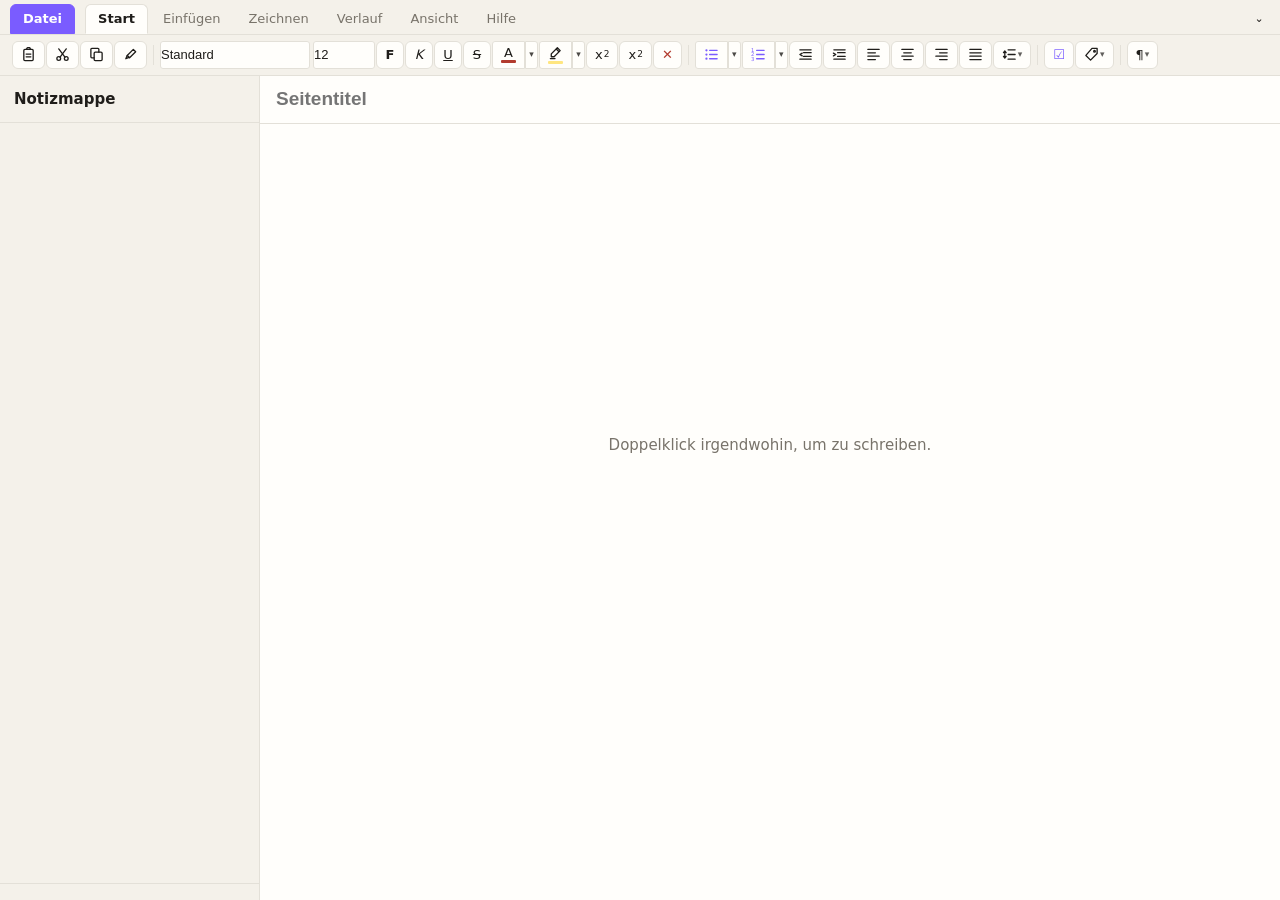
<file: app/oberflaeche/index.html>
<!doctype html>
<html lang="de">
<head>
<meta charset="utf-8">
<meta name="viewport" content="width=device-width, initial-scale=1">
<title>Notizmappe</title>
<link rel="icon" href="icon.png" type="image/png">
<link rel="stylesheet" href="stil.css">
<script>
/* Ganz oben und ohne Abhaengigkeiten: faengt Fehler, die beim Laden von mappe.js
 * auftreten. Ohne das bleibt die Oberflaeche einfach stumm - man klickt, tippt,
 * und nichts passiert, ohne jeden Hinweis worauf. */
window.__fehler = [];
window.addEventListener('error', function (ev) {
  window.__fehler.push({
    was: ev.message || String(ev.error || ''),
    wo: (ev.filename || '?') + ':' + (ev.lineno || '?'),
    stapel: ev.error && ev.error.stack ? String(ev.error.stack).slice(0, 600) : '',
  });
  var m = document.getElementById('meldung');
  if (m) {
    m.textContent = 'Fehler im Fenster: ' + (ev.message || ev.error)
      + '  (' + (ev.filename || '?').replace(/^.*\//, '') + ':' + (ev.lineno || '?') + ')';
    m.hidden = false;
  }
});
window.addEventListener('unhandledrejection', function (ev) {
  window.__fehler.push({ was: 'offenes Versprechen: ' + (ev.reason && ev.reason.message || ev.reason), wo: '', stapel: '' });
});
</script>
</head>
<body>
<!-- Das Band liegt über allem, auch über der Seitenleiste - wie in OneNote.
     Darunter erst die Aufteilung in Leiste und Seite. -->
<div id="band">
  <nav id="reiter" aria-label="Werkzeuge">
    <button type="button" class="reiter datei" data-reiter="datei">Datei</button>
    <button type="button" class="reiter" data-reiter="start" aria-selected="true">Start</button>
    <button type="button" class="reiter" data-reiter="einfuegen" aria-selected="false">Einfügen</button>
    <button type="button" class="reiter" data-reiter="zeichnen" aria-selected="false">Zeichnen</button>
    <button type="button" class="reiter" data-reiter="verlauf" aria-selected="false">Verlauf</button>
    <button type="button" class="reiter" data-reiter="ansicht" aria-selected="false">Ansicht</button>
    <button type="button" class="reiter" data-reiter="hilfe" aria-selected="false">Hilfe</button>
    <span class="bandrechts">
      <button type="button" id="update" hidden></button>
      <span id="zustand"></span>
      <button type="button" id="bandmenue" title="Menüband anzeigen">⌄</button>
    </span>
  </nav>
  <!-- Das Menü am rechten Bandende: wie das Band aussieht und ob es
       überhaupt dasteht. Gebaut wird es in mappe.js. -->
  <div id="bandtafel" hidden></div>
  <div id="bandinhalt">
      <!-- Hier baut mappe.js die Formatleiste hinein; die beiden Felder
           rutschen dabei nach #bandalt und bleiben als Quelle stehen: an
           #schriftart haengt die Schriftliste des Rechners. -->
      <div id="werkzeuge" class="bandleiste">
        <select id="schriftart" title="Schriftart">
          <option value="system-ui">Standard</option>
        </select>
        <select id="schriftgroesse" title="Schriftgröße">
          <option value="1">sehr klein</option>
          <option value="2">klein</option>
          <option value="3" selected>normal</option>
          <option value="4">groß</option>
          <option value="5">größer</option>
          <option value="6">sehr groß</option>
          <option value="7">riesig</option>
        </select>
      </div>
      <div id="einfuegen" class="bandleiste" hidden>
        <button type="button" id="anhang" title="Bild oder Datei einfügen (geht auch per Ziehen und Strg+V)">📎 Bild oder Datei</button>
        <input type="file" id="dateiwahl" multiple hidden>
        <span class="trenner"></span>
        <button type="button" id="neue-seite-band">＋ Seite</button>
        <button type="button" id="neuer-abschnitt-band">＋ Abschnitt</button>
      </div>
      <div id="malzeug" class="bandleiste" hidden>
        <button type="button" id="m-zurueck" title="Rückgängig (Strg+Z)">↶</button>
        <button type="button" id="m-vor" title="Wiederholen (Strg+Y)">↷</button>
        <span class="trenner"></span>
        <button type="button" class="malwerkzeug" data-werkzeug="auswahl"
                title="Auswählen und schreiben wie sonst">⬉</button>
        <button type="button" class="malwerkzeug" data-werkzeug="lasso"
                title="Striche mit einer Schlinge auswählen">◌</button>
        <span class="trenner"></span>
        <span id="m-stifte"></span>
        <span class="trenner"></span>
        <button type="button" class="malwerkzeug" data-werkzeug="radierer"
                title="Ganze Striche wegwischen">🧽</button>
        <button type="button" class="malwerkzeug" data-werkzeug="hand"
                title="Seite schieben">✋</button>
        <span class="trenner"></span>
        <input type="color" id="m-farbe" title="Farbe des gewählten Stifts" value="#1d1d1f">
        <select id="m-dicke" title="Strichstärke">
          <option value="1">sehr fein</option>
          <option value="2">fein</option>
          <option value="4" selected>mittel</option>
          <option value="8">dick</option>
          <option value="16">sehr dick</option>
          <option value="28">riesig</option>
        </select>
        <span class="trenner"></span>
        <label class="haken" id="m-nurstift-feld" title="Damit malt der Handballen auf dem Tablet nicht mit">
          <input type="checkbox" id="m-nurstift"> nur Stift</label>
        <span id="m-hinweis"></span>
      </div>
      <div id="verlaufzeug" class="bandleiste" hidden>
        <button type="button" id="v-versionen">🕐 Seitenversionen</button>
        <button type="button" id="v-papierkorb">🗑 Papierkorb</button>
        <button type="button" id="v-letzte">📝 Letzte Änderungen</button>
        <span id="v-hinweis"></span>
      </div>
      <div id="ansicht" class="bandleiste" hidden>
        <button type="button" id="raus" title="Kleiner (Strg+-)">−</button>
        <span id="zoomwert">100%</span>
        <button type="button" id="rein" title="Größer (Strg++)">+</button>
        <span class="trenner"></span>
        <button type="button" id="leiste-schalten" title="Seitenleiste ein- oder ausblenden">Seitenleiste</button>
      </div>
      <div id="hilfe" class="bandleiste" hidden>
        <span id="hilfe-version">Notizmappe</span>
        <span class="trenner"></span>
        <button type="button" id="hilfe-pruefen">Nach Updates suchen</button>
        <button type="button" id="hilfe-diagnose">Was ist wo?</button>
        <button type="button" id="hilfe-protokoll" title="Was das Fenster zuletzt gemacht hat">Protokoll</button>
      </div>
  </div>
</div>

<div id="rahmen">

  <aside id="leiste">
    <header>
      <strong>Notizmappe</strong>
      <code id="ordner" title="Datenordner"></code>
    </header>
    <nav id="baum" aria-label="Notizbücher"></nav>
    <footer>
      <div id="profilmenue" hidden>
        <p id="profilkopf">
          <strong id="profilwer">…</strong>
          <span id="profilrolle" class="hinweis"></span>
        </p>
        <button type="button" class="profilpunkt" id="profil-oeffnen">Mein Profil</button>
        <button type="button" class="profilpunkt" id="profil-abmelden">Abmelden</button>
      </div>
      <span class="fussrechts">
        <span id="version"></span>
        <button type="button" id="sperren" title="Sperren" hidden>🔒</button>
        <button type="button" id="profilknopf" hidden title="Profil und Einstellungen">
          <span id="profilbild">·</span><span id="profilname">angemeldet</span>
        </button>
      </span>
    </footer>
  </aside>

  <main id="haupt">
    <div id="kopf">
      <input id="titel" type="text" placeholder="Seitentitel" autocomplete="off" disabled>
    </div>

    <div id="meldung" hidden></div>

    <div id="buehne" tabindex="0">
      <div id="flaeche"></div>
      <p id="leerhinweis">Doppelklick irgendwohin, um zu schreiben.</p>
    </div>
  </main>

  <div id="updatefenster" hidden>
    <div class="tafel">
      <h3 id="u-titel">Update</h3>
      <p id="u-schritt">wird vorbereitet …</p>
      <div class="balken"><i></i></div>
      <p class="hinweis" id="u-hinweis"></p>
      <p class="knoepfe"><button type="button" id="u-zu" hidden>Schließen</button></p>
    </div>
  </div>

  <!-- Bildschirmausschnitt: das Standbild, auf das man ein Rechteck zieht. -->
  <div id="schnittfenster" hidden>
    <p id="s-hinweis">Rechteck ziehen – oder den ganzen Bildschirm nehmen.</p>
    <canvas id="s-bild"></canvas>
    <div id="s-rahmen" hidden></div>
    <p class="knoepfe">
      <button type="button" id="s-ganz">Ganzes Bild</button>
      <button type="button" id="s-ab">Abbrechen</button>
    </p>
  </div>

  <!-- Läuft eine Aufnahme, steht hier die Zeit und der Knopf zum Beenden. -->
  <div id="aufnahmefenster" hidden>
    <div class="tafel">
      <h3 id="a-titel">Aufnahme</h3>
      <video id="a-schau" hidden playsinline></video>
      <p id="a-zeit">0:00</p>
      <p class="hinweis">Die Aufnahme landet als Anhang auf dieser Seite.</p>
      <p class="knoepfe"><button type="button" id="a-stopp">Beenden</button></p>
    </div>
  </div>

  <!-- Formel schreiben. Getippt wird eine kleine Schreibweise, dasteht
       MathML - siehe formelMathML() in mappe.js. -->
  <div id="formelfenster" hidden>
    <div class="tafel">
      <h3>Formel</h3>
      <div id="f-bausteine"></div>
      <input type="text" id="f-eingabe" placeholder="(a+b)/2" autocomplete="off" spellcheck="false">
      <div id="f-vorschau"></div>
      <p class="hinweis" id="f-hilfe">
        <b>a/b</b> Bruch · <b>x^2</b> hoch · <b>x_1</b> tief · <b>sqrt(x)</b> Wurzel ·
        <b>root(3)(x)</b> dritte Wurzel · <b>pi alpha Omega</b> griechisch ·
        <b>sum int lim</b> mit <b>_</b> und <b>^</b> für die Grenzen ·
        <b>&lt;= &gt;= != +- -&gt;</b>
      </p>
      <p class="knoepfe">
        <button type="button" id="f-ein">Einfügen</button>
        <button type="button" id="f-ab">Abbrechen</button>
      </p>
    </div>
  </div>

  <div id="minileiste" hidden>
    <select data-befehl="fontName" title="Schriftart">
          <option value="system-ui">Standard</option>
        </select>
    <select data-befehl="fontSize" title="Schriftgröße">
      <option value="1">8</option><option value="2">10</option>
      <option value="3" selected>12</option><option value="4">14</option>
      <option value="5">18</option><option value="6">24</option><option value="7">36</option>
    </select>
    <span class="trenner"></span>
    <button type="button" data-befehl="bold" title="Fett (Strg+B)"><b>F</b></button>
    <button type="button" data-befehl="italic" title="Kursiv (Strg+I)"><i>K</i></button>
    <button type="button" data-befehl="underline" title="Unterstrichen (Strg+U)"><u>U</u></button>
    <button type="button" data-befehl="strikeThrough" title="Durchgestrichen"><s>S</s></button>
    <span class="trenner"></span>
    <span id="farben" title="Schriftfarbe"></span>
    <button type="button" data-eigen="mark" title="Hervorheben"><mark>H</mark></button>
    <span class="trenner"></span>
    <button type="button" data-befehl="insertUnorderedList" title="Liste">•</button>
    <button type="button" data-eigen="sauber" title="Formatierung entfernen">✕</button>
  </div>

  <div id="rechtsmenue" hidden>
    <button type="button" data-tun="ausschneiden">Ausschneiden</button>
    <button type="button" data-tun="kopieren">Kopieren</button>
    <button type="button" data-tun="einfuegen">Einfügen</button>
    <button type="button" data-tun="alles">Alles markieren</button>
    <button type="button" data-tun="herunterladen" hidden>Herunterladen …</button>
  </div>


  <!-- Datei: die Übersicht, die OneNote hinter "Datei" zeigt. Links die
       Punkte, rechts das, was dazugehört. Deckt das ganze Fenster ab - man ist
       dann nicht mehr in der Seite, sondern eine Ebene darüber. -->
  <div id="dateischirm" hidden>
    <div id="dateileiste">
      <button type="button" id="datei-zurueck" title="Zurück zu den Notizen">←</button>
      <button type="button" class="dateipunkt" data-punkt="info" aria-selected="true">Informationen</button>
      <button type="button" class="dateipunkt" data-punkt="neu">Neu</button>
      <button type="button" class="dateipunkt" data-punkt="oeffnen">Öffnen</button>
      <span class="dateitrenner"></span>
      <button type="button" class="dateipunkt" data-punkt="drucken">Drucken</button>
      <button type="button" class="dateipunkt" data-punkt="exportieren">Exportieren</button>
      <span class="dateitrenner"></span>
      <button type="button" class="dateipunkt" data-punkt="server">Verbinden</button>
      <button type="button" class="dateipunkt" data-punkt="optionen">Optionen</button>
    </div>
    <div id="dateiinhalt">
      <section class="dateiseite" data-punkt="info">
        <h2>Informationen</h2>
        <p class="zeile2"><span>Notizen liegen</span><code id="d-ordner">…</code></p>
        <p class="zeile2"><span>Seiten insgesamt</span><span id="d-seiten">…</span></p>
        <p class="zeile2"><span>Im Papierkorb</span><span id="d-papierkorb">…</span></p>
        <p class="zeile2"><span>Frei auf dem Laufwerk</span><span id="d-frei">…</span></p>
        <p class="zeile2"><span>Sperre</span><span id="d-sperre">…</span></p>
        <p class="zeile2"><span>Fassung</span><span id="d-version">…</span></p>
        <p class="zeile2"><span>Offene Seite</span><span id="d-seite">…</span></p>
        <p class="hinweis" id="d-info-hinweis"></p>

        <div id="einstellungen-oben">
          <section>
        <h3>Version</h3>
        <p class="zeile2"><span>Installiert</span><code id="e-version">…</code></p>
        <p class="zeile2"><span>Im neuesten Release</span><code id="e-verfuegbar">wird geprüft …</code></p>
        <p id="e-notizen" class="notizen" hidden></p>
        <p class="knoepfe">
          <button type="button" id="e-pruefen">Nach Updates suchen</button>
          <button type="button" id="e-einspielen" hidden>Update installieren</button>
        </p>
        <p id="e-updatehinweis" class="hinweis"></p>
        <label class="haken"><input type="checkbox" id="e-start-pruefen">
          Beim Start nach Updates sehen</label>
        <label class="haken"><input type="checkbox" id="e-auto">
          Updates automatisch installieren</label>
        <p class="hinweis">Läuft nur auf dem Rechner, auf dem die Notizmappe geöffnet ist.
          Offene Änderungen werden vorher gespeichert, danach startet sie neu.</p>
          </section>
        </div>
      </section>

      <section class="dateiseite" data-punkt="neu" hidden>
        <h2>Neu</h2>
        <p class="knoepfe">
          <button type="button" id="d-neu-buch">Notizbuch</button>
          <button type="button" id="d-neu-abschnitt">Abschnitt</button>
          <button type="button" id="d-neu-seite">Seite</button>
        </p>
        <p class="hinweis">Abschnitt und Seite entstehen in dem Notizbuch, in dem
          du gerade bist.</p>
      </section>

      <section class="dateiseite" data-punkt="oeffnen" hidden>
        <h2>Öffnen</h2>
        <p class="hinweis">Notizen sind Ordner und Dateien. „Öffnen" heißt hier
          also: woanders hinsehen.</p>
        <p class="knoepfe">
          <button type="button" id="d-ordner-waehlen">Anderer Ordner …</button>
          <button type="button" id="d-server">Mit einem Server verbinden …</button>
          <button type="button" id="d-onenote">Aus OneNote übernehmen …</button>
        </p>
        <p class="hinweis" id="d-oeffnen-hinweis"></p>
      </section>

      <section class="dateiseite" data-punkt="drucken" hidden>
        <h2>Drucken</h2>
        <p class="hinweis">Gedruckt wird die offene Seite, so wie sie dasteht —
          ohne Leiste, ohne Band.</p>
        <p class="knoepfe"><button type="button" id="d-drucken">Seite drucken …</button></p>
      </section>

      <section class="dateiseite" data-punkt="exportieren" hidden>
        <h2>Exportieren</h2>
        <p class="hinweis">Die offene Seite als HTML-Datei — Text und Bilder darin,
          ohne Programm zum Öffnen. Zum Weitergeben oder Aufheben.</p>
        <p class="knoepfe">
          <button type="button" id="d-export-html">Seite als HTML speichern …</button>
        </p>
        <p class="hinweis" id="d-export-hinweis"></p>
      </section>

      <section class="dateiseite" data-punkt="server" hidden>
        <h2>Mit einem Server verbinden</h2>
        <p class="hinweis">Am eigenen Rechner liegen die Notizen in einem Ordner —
          da gibt es nichts zu verbinden. Hast du die Notizmappe zusätzlich auf
          einem Server, meldest du dich hier dort an und arbeitest im selben
          Fenster gegen deine Notizen dort.</p>
        <section id="e-ferne-abschnitt" hidden>
        <p class="zeile2"><span>Zustand</span><span id="e-ferne-stand">…</span></p>
        <div id="e-ferne-anmeldung">
          <p class="ordnerzeile">
            <input type="text" id="e-ferne-adresse" placeholder="http://rechner:8112"
                   autocomplete="off" spellcheck="false">
          </p>
          <p class="ordnerzeile">
            <input type="text" id="e-ferne-benutzer" placeholder="Benutzername"
                   autocomplete="username" autocapitalize="none" spellcheck="false">
            <input type="password" id="e-ferne-passwort" placeholder="Passwort"
                   autocomplete="current-password">
            <button type="button" id="e-ferne-anmelden">Anmelden</button>
          </p>
        </div>
        <div id="e-ferne-zweischritt" hidden>
          <p class="hinweis">Das Passwort hat gestimmt. Dieser Server fragt noch
            nach einem Code aus deiner Authenticator-App — oder einem deiner
            Notfallcodes.</p>
          <p class="ordnerzeile">
            <input type="text" id="e-ferne-code" placeholder="123456"
                   inputmode="numeric" autocomplete="one-time-code" spellcheck="false">
            <button type="button" id="e-ferne-code-senden">Weiter</button>
          </p>
        </div>
        <p class="knoepfe" id="e-ferne-knoepfe" hidden>
          <button type="button" id="e-ferne-ein">Auf dem Server arbeiten</button>
          <button type="button" id="e-ferne-aus">Eigene Notizen</button>
          <button type="button" id="e-ferne-abmelden">Abmelden</button>
        </p>
        <p class="hinweis">Damit arbeitet dieses Fenster gegen deine Notizmappe auf
          dem Server statt gegen den Ordner hier — derselbe Baum, dieselben Seiten.
          Umgeschaltet wird mit den Knöpfen; oben in der Seitenleiste steht immer,
          wo du gerade schreibst.</p>
        <p class="hinweis">Gemerkt werden Adresse und Benutzername, <strong>nicht das
          Passwort</strong>. Stattdessen das Sitzungs-Kennzeichen des Servers: es
          läuft nach zwei Wochen ab und endet sofort, wenn du dort das Passwort
          änderst.</p>
        <p class="hinweis" id="e-ferne-hinweis"></p>
        </section>
        <p class="hinweis" id="d-server-sonst" hidden>Diese Fassung läuft schon auf
          einem Server — angemeldet bist du, und zu verbinden gibt es nichts.</p>
      </section>

      <section class="dateiseite" data-punkt="optionen" hidden>
        <h2>Optionen</h2>
        <div id="einstellungen">
          <div class="tafel">
            <section>
        <h3>Daten</h3>
        <p class="zeile2"><span>Ordner</span><code id="e-ordner">…</code></p>
        <p class="zeile2"><span>Seiten</span><span id="e-seiten">…</span></p>
        <p class="zeile2"><span>Im Papierkorb</span><span id="e-papierkorb">…</span></p>
        <p class="zeile2"><span>Frei auf dem Laufwerk</span><span id="e-frei">…</span></p>
        <div id="e-ordnerwahl">
          <p class="ordnerzeile">
            <input type="text" id="e-ordner-neu" placeholder="/home/name/Nextcloud/Notizen" autocomplete="off" spellcheck="false">
            <button type="button" id="e-ordner-waehlen" hidden>Durchsuchen …</button>
          </p>
          <label class="haken"><input type="checkbox" id="e-mitnehmen" checked>
            Vorhandene Notizen in den neuen Ordner kopieren</label>
          <p class="knoepfe">
            <button type="button" id="e-ordner-setzen">Ordner übernehmen</button>
            <button type="button" id="e-ordner-standard">Zurück auf ~/Notizen</button>
          </p>
        </div>
        <p class="hinweis" id="e-ordner-hinweis">Am besten ein Ordner im Nextcloud- oder
          NAS-Ordner, dann sind die Notizen auf allen Geräten da. Kopiert wird nur, was
          im neuen Ordner noch nicht liegt; der alte Ordner bleibt unangetastet.</p>
            </section>
            <section>
        <h3>Aus OneNote übernehmen</h3>
        <p class="knoepfe">
          <button type="button" id="e-onenote">OneNote-Datei einlesen …</button>
        </p>
        <p class="hinweis">Eine <code>.one</code> (ein Abschnitt) oder
          <code>.onepkg</code> (ein ganzes Notizbuch) wird als <strong>neues</strong>
          Notizbuch angelegt — vorhandene Notizen bleiben unangetastet.
          Übernommen werden Text, Bilder und angehängte Dateien; die genaue Lage
          der Kästen, Tabellen, Freihand und Tags nicht. Abschnitte mit Passwort
          lassen sich nicht lesen.</p>
        <p class="hinweis" id="e-onenote-stand"></p>
            </section>
            <section>
        <h3>Sperre</h3>
        <p class="zeile2"><span>Zustand</span><span id="e-sperre-stand">…</span></p>

        <div id="e-sperre-einschalten">
          <p class="ordnerzeile">
            <input type="password" id="e-sperre-pw1" placeholder="Passwort (mind. 8 Zeichen)" autocomplete="new-password">
            <input type="password" id="e-sperre-pw2" placeholder="noch einmal" autocomplete="new-password">
          </p>
          <p class="knoepfe"><button type="button" id="e-sperre-an">Sperre einschalten</button></p>
          <p class="hinweis">Damit werden die Notizen auf der Platte verschlüsselt und beim
            Öffnen der Notizmappe wird nach dem Passwort gefragt. Du bekommst dabei einen
            Wiederherstellungsschlüssel — der ist der Ersatzweg, wenn das Passwort weg ist.
            Die Namen der Notizbücher, Abschnitte und Seiten bleiben als Ordner- und
            Dateinamen lesbar, die Inhalte nicht.</p>
        </div>

        <div id="e-sperre-verwalten" hidden>
          <p class="knoepfe">
            <button type="button" id="e-sperre-zu">Jetzt zusperren</button>
          </p>
          <p class="ordnerzeile">
            <label for="e-sperre-minuten">Ohne Benutzung zusperren nach</label>
            <select id="e-sperre-minuten">
              <option value="0">gar nicht</option>
              <option value="5">5 Minuten</option>
              <option value="15">15 Minuten</option>
              <option value="30">30 Minuten</option>
              <option value="60">1 Stunde</option>
              <option value="240">4 Stunden</option>
            </select>
          </p>
          <p class="hinweis">Beim Schließen des Fensters wird immer zugesperrt — der
            Schlüssel steht nur im Arbeitsspeicher und nie auf der Platte.</p>

          <details>
            <summary>Passwort ändern</summary>
            <p class="ordnerzeile">
              <input type="password" id="e-pw-alt" placeholder="bisheriges Passwort" autocomplete="current-password">
              <input type="password" id="e-pw-neu" placeholder="neues Passwort" autocomplete="new-password">
            </p>
            <p class="knoepfe"><button type="button" id="e-pw-aendern">Passwort ändern</button></p>
          </details>

          <details>
            <summary>Wiederherstellungsschlüssel neu ausgeben</summary>
            <p class="hinweis">Nötig, wenn der alte verloren gegangen ist oder jemand ihn
              gesehen hat. Der alte gilt danach nicht mehr.</p>
            <p class="ordnerzeile">
              <input type="password" id="e-rettung-pw" placeholder="Passwort" autocomplete="current-password">
              <button type="button" id="e-rettung-neu">Neuen ausgeben</button>
            </p>
          </details>

          <details>
            <summary>Sperre abschalten</summary>
            <p class="hinweis">Die Notizen liegen danach wieder im Klartext auf der Platte.</p>
            <p class="ordnerzeile">
              <input type="password" id="e-sperre-aus-pw" placeholder="Passwort" autocomplete="current-password">
              <button type="button" id="e-sperre-aus">Abschalten</button>
            </p>
          </details>
        </div>
        <p class="hinweis" id="e-sperre-hinweis"></p>
            </section>
            <section>
        <h3>Schriften</h3>
        <p class="hinweis">Mit dem Stern kommt eine Schrift nach oben in die Auswahl,
          damit du sie nicht jedes Mal suchen musst.</p>
        <div id="e-schrift-favoriten" class="schriftliste"></div>
        <details id="e-schriften-auf">
          <summary>Alle Schriften auf diesem Rechner</summary>
          <p class="ordnerzeile">
            <input type="search" id="e-schrift-suche" placeholder="Suchen …" autocomplete="off" spellcheck="false">
          </p>
          <div id="e-schriftliste" class="schriftliste lang"></div>
        </details>
        <p class="hinweis" id="e-schrift-hinweis"></p>
            </section>
            <section>
        <h3>Fenster</h3>
        <p class="zeile2"><span>Darstellung</span><span id="e-zoom">100 %</span></p>
        <p class="knoepfe">
          <button type="button" id="e-zoom-raus">kleiner</button>
          <button type="button" id="e-zoom-zurueck">100 %</button>
          <button type="button" id="e-zoom-rein">größer</button>
        </p>
        <p class="hinweis" id="e-lage"></p>
            </section>
          </div>
        </div>
      </section>
    </div>
  </div>

  <div id="verlauffenster" hidden>
    <div class="tafel" role="dialog" aria-label="Verlauf">
      <header>
        <strong id="v-titel">Verlauf</strong>
        <button type="button" id="v-zu" title="Schließen">✕</button>
      </header>
      <section>
        <p class="hinweis" id="v-erklaerung"></p>
        <div id="v-liste" class="verlaufliste"></div>
        <p class="knoepfe" id="v-knoepfe"></p>
      </section>
    </div>
  </div>

  <div id="sperrschirm" hidden>
    <div class="tafel" role="dialog" aria-label="Zugesperrt">
      <h2>🔒 Notizmappe</h2>
      <p id="s-text">Zugesperrt. Bitte das Passwort eingeben.</p>
      <form id="s-form" autocomplete="off">
        <p class="ordnerzeile">
          <input type="password" id="s-pw" placeholder="Passwort" autocomplete="current-password">
          <button type="submit" id="s-auf">Aufschließen</button>
        </p>
      </form>
      <p id="s-fehler" class="fehlerzeile" hidden></p>
      <details id="s-vergessen">
        <summary>Passwort vergessen?</summary>
        <p class="hinweis">Dann geht es nur mit dem Wiederherstellungsschlüssel von damals.
          Ohne ihn und ohne Passwort bleiben die Notizen zu — das ist der Sinn der
          Verschlüsselung, nicht ein Fehler.</p>
        <p class="ordnerzeile">
          <input type="text" id="s-rettung" placeholder="ABCDE-FGHIJ-KLMNO-PQRST-UVWXY-Z2345-67"
                 spellcheck="false" autocomplete="off">
        </p>
        <p class="ordnerzeile">
          <input type="password" id="s-neu" placeholder="neues Passwort (mind. 8 Zeichen)" autocomplete="new-password">
          <button type="button" id="s-zuruecksetzen">Passwort neu setzen</button>
        </p>
      </details>
    </div>
  </div>

  <div id="rettungfenster" hidden>
    <div class="tafel">
      <h3>Wiederherstellungsschlüssel</h3>
      <p>Das ist der Ersatzweg hinein, wenn das Passwort weg ist. Schreib ihn auf oder leg
        ihn als Datei an einen Ort, der nicht derselbe ist wie die Notizen. Er steht
        nirgends im Programm — wird er verloren und das Passwort auch, sind die Notizen zu.</p>
      <code id="r-schluessel" class="schluessel">…</code>
      <p class="ordnerzeile">
        <input type="text" id="r-pfad" placeholder="Pfad für die Schlüsseldatei"
               autocomplete="off" spellcheck="false">
        <button type="button" id="r-durchsuchen">Durchsuchen …</button>
      </p>
      <p class="knoepfe">
        <button type="button" id="r-kopieren">Kopieren</button>
        <button type="button" id="r-datei">Als Datei speichern</button>
        <button type="button" id="r-fertig">Hab ich notiert</button>
      </p>
      <p class="hinweis" id="r-hinweis"></p>
    </div>
  </div>

</div>
<script src="mappe.js"></script>
<script src="verwaltung.js"></script>
</body>
</html>
</file>
<file: app/oberflaeche/stil.css>
/* hidden muss gewinnen, auch gegen display: flex an einer ID */
[hidden] { display: none !important; }

:root {
  /* Was der Browser selbst zeichnet - Auswahllisten, Bildlaufleisten,
     Eingabefelder - richtet sich danach. Ohne diese Zeile bleibt das hell,
     auch wenn die Oberflaeche dunkel ist: WebKitGTK unter Linux nimmt dann
     das helle Thema des Systems, und mitten im dunklen Band stehen weisse
     Felder. Unter Windows faellt es nicht auf, dort zieht WebView2 die
     Farben der Seite durch. */
  color-scheme: light dark;
  --papier: #fffefb;
  --linie: #e3e0d8;
  --schrift: #1f1d1a;
  --matt: #78736a;
  --leiste: #f4f1ea;
  /* Fuer Eingabefelder und abgesetzte Kaesten - ein Ton neben dem Papier.
     Wurde an sechs Stellen benutzt und war nie definiert: alles, was sie
     verwendete, bekam gar keinen Hintergrund und damit die weisse Vorgabe des
     Browsers. In einer dunklen Oberflaeche faellt das sofort auf. */
  --flaeche: #f7f5f0;
  --akzent: #7a5cff;
  --warnung: #b23b2e;
  --kasten-rand: #d8d4ca;
  /* Linien, Kaestchen und Punkte hinter der Seite (Reiter Zeichnen). */
  --hintergrundlinie: #d9e2ef;
}
@media (prefers-color-scheme: dark) {
  :root {
    --papier: #1b1a18;
    --linie: #332f2a;
    --schrift: #e8e4dc;
    --matt: #938d83;
    --leiste: #121110;
    --flaeche: #232220;
    --akzent: #9d86ff;
    --warnung: #ff8d7e;
    --kasten-rand: #3a3631;
    --hintergrundlinie: #2d3340;
  }
}
* { box-sizing: border-box; }
html, body { height: 100%; margin: 0; }
body {
  font: 15px/1.5 system-ui, -apple-system, "Segoe UI", Roboto, sans-serif;
  color: var(--schrift);
  background: var(--papier);
  overflow: hidden;
}
/* Band oben über die ganze Breite, darunter erst Leiste und Seite - wie in
   OneNote. Deshalb ist der Körper eine Spalte und nicht mehr nur der Rahmen. */
body { display: flex; flex-direction: column; }
#rahmen { display: flex; flex: 1; min-height: 0; }

#band {
  flex: 0 0 auto; background: var(--leiste);
  border-bottom: 1px solid var(--linie);
  /* Damit das aufgeklappte Band (nur Registerkarten) sich hieran ausrichtet
     und nicht am Fenster - derselbe Fehler wie einmal beim Platinenkasten. */
  position: relative;
}
#band #reiter {
  display: flex; align-items: center; gap: 2px; padding: 4px 10px 0;
  border-bottom: 1px solid var(--linie);
}
#band .bandrechts { margin-left: auto; display: flex; align-items: center; gap: 10px; }
#band .reiter.datei {
  background: var(--akzent); color: #fff; border-color: var(--akzent);
  font-weight: 600; margin-right: 8px;
}
#band .reiter.datei:hover { filter: brightness(1.1); color: #fff; }
#bandinhalt { padding: 6px 12px; min-height: 40px; }
.bandleiste { display: flex; align-items: center; gap: 2px; flex-wrap: wrap; }
.bandleiste button {
  min-width: 28px; height: 28px; padding: 0 8px; border: 1px solid var(--linie);
  background: var(--papier); color: var(--schrift); border-radius: 6px;
  cursor: pointer; font: inherit; font-size: 13px;
}
.bandleiste button:hover { border-color: var(--akzent); }
.bandleiste .trenner { width: 1px; height: 20px; background: var(--linie); margin: 0 6px; }
.bandleiste select {
  height: 28px; border: 1px solid var(--linie); border-radius: 6px;
  background: var(--papier); color: var(--schrift); font-size: 13px; max-width: 150px;
}
#hilfe-version { font-size: 12px; color: var(--matt); }
#leiste.versteckt { display: none; }

/* --- Datei: die Übersicht hinter dem ersten Reiter --- */
#dateischirm {
  position: fixed; inset: 0; z-index: 35; display: flex;
  background: var(--papier);
}
#dateileiste {
  width: 240px; flex: 0 0 240px; background: var(--leiste);
  border-right: 1px solid var(--linie); padding: 10px 0;
  display: flex; flex-direction: column; gap: 2px; overflow: auto;
}
#dateileiste button {
  text-align: left; padding: 9px 18px; border: 0; background: transparent;
  color: var(--schrift); font: inherit; font-size: 14px; cursor: pointer;
}
#dateileiste button:hover { background: color-mix(in srgb, var(--akzent) 14%, transparent); }
#dateileiste button[aria-selected="true"] {
  background: color-mix(in srgb, var(--akzent) 22%, transparent);
  box-shadow: inset 3px 0 0 var(--akzent); font-weight: 600;
}
#datei-zurueck {
  font-size: 18px !important; width: 44px; flex: 0 0 auto; margin-bottom: 6px;
}
.dateitrenner { height: 1px; background: var(--linie); margin: 8px 14px; }
#dateiinhalt { flex: 1; padding: 28px 34px; overflow: auto; }
.dateiseite h2 { margin: 0 0 18px; font-size: 24px; font-weight: 600; }
.dateiseite .zeile2 {
  display: flex; justify-content: space-between; gap: 16px; margin: 7px 0;
  padding-bottom: 7px; border-bottom: 1px solid var(--linie); max-width: 640px;
}
.dateiseite .zeile2 span:first-child { color: var(--matt); }
.dateiseite .knoepfe { display: flex; gap: 8px; margin: 18px 0 0; flex-wrap: wrap; }
.dateiseite button {
  padding: 8px 14px; border: 1px solid var(--linie); border-radius: 6px;
  background: var(--papier); color: var(--schrift); font: inherit; cursor: pointer;
}
.dateiseite button:hover { border-color: var(--akzent); }
.dateiseite .hinweis { color: var(--matt); font-size: 13px; margin: 10px 0 0; max-width: 640px; }

/* Gedruckt wird die Seite, nicht das Programm drumherum. */
@media print {
  #band, #leiste, #kopf, #meldung, #dateischirm, #einstellungen,
  #verlauffenster, #minileiste, #rechtsmenue, #leerhinweis { display: none !important; }
  #rahmen, #haupt, #buehne { display: block; height: auto; overflow: visible; }
  #flaeche { transform: none !important; }
  body { background: #fff; color: #000; }
  .kasten { break-inside: avoid; }
}

/* --- Seitenleiste --- */
#leiste {
  width: 260px; flex: 0 0 260px;
  display: flex; flex-direction: column;
  background: var(--leiste);
  border-right: 1px solid var(--linie);
}
#leiste header { padding: 12px 14px 8px; border-bottom: 1px solid var(--linie); }
#leiste header strong { display: block; }
#ordner {
  display: block; margin-top: 4px; font-size: 11px; color: var(--matt);
  overflow: hidden; text-overflow: ellipsis; white-space: nowrap;
}
#baum { flex: 1; overflow: auto; padding: 8px 6px; }
#leiste footer {
  padding: 8px 10px; border-top: 1px solid var(--linie);
  display: flex; align-items: center; justify-content: space-between;
  /* Damit das Profilmenue ueber seinem Knopf aufgeht und nicht in der Ecke
     des Fensters: ohne positionierten Vorfahren rechnet es gegen die Seite. */
  position: relative;
}
#version { font-size: 11px; color: var(--matt); }
.fussrechts { display: flex; align-items: center; gap: 8px; }

.buch > .zeile { font-weight: 600; }
.abschnitt { margin-left: 12px; }
.zeile {
  display: flex; align-items: center; gap: 4px;
  padding: 4px 6px; border-radius: 6px; cursor: default;
}
.zeile:hover { background: color-mix(in srgb, var(--akzent) 12%, transparent); }
.zeile .name { flex: 1; overflow: hidden; text-overflow: ellipsis; white-space: nowrap; }
.zeile .pfeil { width: 12px; color: var(--matt); cursor: pointer; user-select: none; }
.seite .name { cursor: pointer; }
.seite { margin-left: 24px; }
.seite.aktiv { background: color-mix(in srgb, var(--akzent) 22%, transparent); }
.seite.konflikt .name::after { content: " ⚠"; color: var(--warnung); }
.seite.kaputt .name::after { content: " ⛔"; color: var(--warnung); }
.seite.kaputt .name { text-decoration: line-through; opacity: .7; }
.zeile button {
  border: 0; background: transparent; color: var(--matt);
  cursor: pointer; font-size: 13px; padding: 0 3px; border-radius: 4px;
  opacity: 0; line-height: 1;
}
.zeile:hover button { opacity: 1; }
.zeile button:hover { color: var(--schrift); background: var(--papier); }
.eingeklappt > .abschnitt, .eingeklappt > .seite { display: none; }

/* --- Kopfzeile --- */
#haupt { flex: 1; display: flex; flex-direction: column; min-width: 0; }
#kopf {
  display: flex; flex-direction: column; align-items: stretch; gap: 6px;
  padding: 8px 14px; border-bottom: 1px solid var(--linie);
}
#kopf .kopfzeile { display: flex; align-items: center; gap: 12px; }
#titel {
  flex: 1; min-width: 0; font-size: 19px; font-weight: 600;
  border: 0; background: transparent; color: var(--schrift); padding: 4px 2px;
  border-bottom: 1px solid transparent;
}
#titel:focus { outline: 0; border-bottom-color: var(--akzent); }
#titel:disabled { color: var(--matt); }
/* Im Reiter "Start" steht die Formatleiste - dieselbe wie schwebend, nur in
   einer Zeile und etwas groesser, oben ist Platz. Die alten Knoepfe liegen
   versteckt in #bandalt; von dort wird die Schriftliste gespiegelt. */
#werkzeuge { display: block; }
#bandalt button {
  min-width: 28px; height: 28px; border: 1px solid var(--linie);
  background: var(--papier); color: var(--schrift);
  border-radius: 6px; cursor: pointer;
}
#bandalt button:hover { border-color: var(--akzent); }
#bandalt .trenner { width: 1px; height: 20px; background: var(--linie); margin: 0 6px; }
#zoomwert { font-size: 12px; color: var(--matt); min-width: 40px; text-align: center; }
#zustand { font-size: 12px; color: var(--matt); min-width: 90px; text-align: right; }

#meldung {
  padding: 8px 14px; background: color-mix(in srgb, var(--warnung) 15%, var(--papier));
  border-bottom: 1px solid var(--warnung); font-size: 13px;
  display: flex; align-items: center; gap: 10px; flex-wrap: wrap;
}
#meldung button {
  border: 1px solid var(--warnung); background: var(--papier); color: var(--schrift);
  border-radius: 6px; padding: 3px 8px; cursor: pointer;
}

/* --- Fläche --- */
#buehne { flex: 1; overflow: auto; position: relative; outline: 0; }
#buehne.schiebt { cursor: grabbing; }
#flaeche { position: relative; transform-origin: 0 0; min-width: 100%; min-height: 100%; }
#leerhinweis {
  position: absolute; top: 40%; left: 0; right: 0; text-align: center;
  color: var(--matt); pointer-events: none; margin: 0;
}

.kasten { position: absolute; }
.kasten .griff {
  position: absolute; left: -2px; right: -2px; top: -16px; height: 16px;
  opacity: 0; cursor: move; border-radius: 4px 4px 0 0;
  background: color-mix(in srgb, var(--akzent) 25%, transparent);
}
.kasten:hover .griff, .kasten.aktiv .griff { opacity: 1; }
.kasten .griff .weg {
  float: right; border: 0; background: transparent; color: var(--schrift);
  cursor: pointer; font-size: 12px; line-height: 16px; padding: 0 5px;
}
.kasten .breite {
  position: absolute; right: -5px; top: 0; bottom: 0; width: 10px;
  cursor: ew-resize; opacity: 0;
}
.kasten:hover .breite { opacity: 1; background: color-mix(in srgb, var(--akzent) 25%, transparent); }
.kasten .text {
  outline: 0; padding: 6px 8px; border: 1px solid transparent; border-radius: 4px;
  min-height: 1.6em; word-wrap: break-word;
}
.kasten:hover .text { border-color: var(--kasten-rand); }
.kasten.aktiv .text { border-color: var(--akzent); background: var(--papier); }
.kasten .text p { margin: 0 0 .4em; }
.kasten .text img { max-width: 100%; height: auto; vertical-align: bottom; border-radius: 4px; }
.kasten .text h1, .kasten .text h2, .kasten .text h3 { margin: .2em 0 .3em; }
.kasten .text ul, .kasten .text ol { margin: .2em 0; padding-left: 1.4em; }

@media (max-width: 700px) {
  #leiste { position: absolute; z-index: 5; height: 100%; }
  #leiste.zu { display: none; }
  #werkzeuge .trenner, #zustand { display: none; }
}

/* --- Update-Knopf, nur sichtbar wenn es wirklich etwas Neues gibt --- */
#update {
  border: 1px solid var(--akzent); border-radius: 6px; cursor: pointer;
  background: color-mix(in srgb, var(--akzent) 18%, var(--papier));
  color: var(--schrift); padding: 4px 9px; font-size: 13px; white-space: nowrap;
}
#update:hover { background: color-mix(in srgb, var(--akzent) 30%, var(--papier)); }
#update:disabled { opacity: .6; cursor: default; }

/* --- Bilder und Dateien auf der Fläche --- */
.kasten-bild .bild {
  display: block; width: 100%; height: auto; border-radius: 4px;
  border: 1px solid transparent;
}
.kasten-bild:hover .bild { border-color: var(--kasten-rand); }
.kasten .fehlt {
  padding: 10px; border: 1px dashed var(--warnung); border-radius: 4px;
  color: var(--warnung); font-size: 13px;
}
.kasten-datei .datei {
  display: flex; align-items: center; gap: 8px; text-decoration: none;
  padding: 8px 10px; border: 1px solid var(--kasten-rand); border-radius: 6px;
  background: var(--leiste); color: var(--schrift);
}
.kasten-datei .datei:hover { border-color: var(--akzent); }
.kasten-datei .zeichen { font-size: 18px; }
.kasten-datei .dname { flex: 1; overflow: hidden; text-overflow: ellipsis; white-space: nowrap; }
.kasten-datei .dgroesse { color: var(--matt); font-size: 12px; white-space: nowrap; }

/* Während etwas auf die Fläche gezogen wird */
#buehne.zieltafel::after {
  content: "Loslassen zum Einfügen";
  position: absolute; inset: 0; display: flex;
  align-items: center; justify-content: center;
  background: color-mix(in srgb, var(--akzent) 12%, transparent);
  border: 2px dashed var(--akzent); color: var(--schrift);
  font-size: 15px; pointer-events: none; z-index: 3;
}

/* --- Einstellungen --- */
/* Die Einstellungen sind kein schwebendes Fenster mehr, sondern eine Seite
   hinter "Datei". Die Auswahlregeln bleiben gleich, damit alles Bestehende
   weiter passt - nur der Rahmen drumherum ist ein anderer. */
#einstellungen { display: block; }
#einstellungen .tafel {
  width: 100%; max-width: 760px; background: transparent; color: var(--schrift);
  border: 0; border-radius: 0; padding: 0;
}
#einstellungen-oben { max-width: 760px; margin-top: 22px; }
#einstellungen-oben section { padding: 0; border: 0; }
#einstellungen-oben h3 {
  margin: 0 0 8px; font-size: 13px; text-transform: uppercase;
  letter-spacing: .04em; color: var(--matt);
}
#einstellungen-oben .zeile2 {
  display: flex; justify-content: space-between; gap: 16px; margin: 7px 0;
  padding-bottom: 7px; border-bottom: 1px solid var(--linie); max-width: 640px;
}
#einstellungen-oben .knoepfe { display: flex; gap: 8px; margin: 14px 0 2px; flex-wrap: wrap; }
#einstellungen-oben button {
  padding: 8px 14px; border: 1px solid var(--linie); border-radius: 6px;
  background: var(--papier); color: var(--schrift); font: inherit; cursor: pointer;
}
#einstellungen-oben button:hover { border-color: var(--akzent); }
#einstellungen-oben .hinweis, #einstellungen-oben .notizen {
  color: var(--matt); font-size: 12px; margin: 8px 0 0;
}
#einstellungen-oben .haken { display: flex; align-items: center; gap: 6px; font-size: 13px; margin: 6px 0; }
#einstellungen header { display: none; }
#einstellungen header.alt {
  display: flex; align-items: center; justify-content: space-between;
  padding: 12px 16px; border-bottom: 1px solid var(--linie);
}
#einstellungen #zu {
  border: 0; background: transparent; color: var(--matt); cursor: pointer; font-size: 15px;
}
#einstellungen #zu:hover { color: var(--schrift); }
#einstellungen section { padding: 12px 16px; border-bottom: 1px solid var(--linie); }
#einstellungen section:last-child { border-bottom: 0; }
#einstellungen h3 { margin: 0 0 8px; font-size: 13px; text-transform: uppercase; letter-spacing: .04em; color: var(--matt); }
#einstellungen .zeile2 {
  display: flex; align-items: baseline; justify-content: space-between; gap: 12px; margin: 4px 0;
}
#einstellungen .zeile2 code, #einstellungen .zeile2 span:last-child {
  text-align: right; word-break: break-all; font-size: 13px;
}
#einstellungen .knoepfe { display: flex; gap: 8px; margin: 10px 0 2px; flex-wrap: wrap; }
#einstellungen button:not(#zu) {
  border: 1px solid var(--linie); background: var(--leiste); color: var(--schrift);
  border-radius: 6px; padding: 5px 10px; cursor: pointer; font-size: 13px;
}
#einstellungen button:not(#zu):hover { border-color: var(--akzent); }
#einstellungen #e-einspielen { border-color: var(--akzent); background: color-mix(in srgb, var(--akzent) 18%, var(--papier)); }
#einstellungen .ordnerzeile { display: flex; gap: 8px; margin: 10px 0 4px; }
#einstellungen input[type="text"], #einstellungen input[type="password"], #einstellungen input[type="url"] {
  flex: 1; min-width: 0; padding: 4px 8px; border: 1px solid var(--linie); border-radius: 6px;
  background: var(--papier); color: var(--schrift); font: inherit; font-size: 13px;
}
#einstellungen .hinweis { color: var(--matt); font-size: 12px; margin: 8px 0 0; }
#einstellungen .notizen {
  background: var(--leiste); border: 1px solid var(--linie); border-radius: 6px;
  padding: 8px 10px; font-size: 12px; max-height: 140px; overflow: auto; white-space: pre-wrap;
}

#einstellungen .haken {
  display: flex; align-items: center; gap: 8px; margin: 6px 0; font-size: 13px; cursor: pointer;
}
#einstellungen .haken input { accent-color: var(--akzent); }

/* --- Schriftauswahl in der Werkzeugleiste --- */
#bandalt select {
  height: 28px; border: 1px solid var(--linie); border-radius: 6px;
  background: var(--papier); color: var(--schrift); font-size: 13px; max-width: 120px;
}
#bandalt select:hover { border-color: var(--akzent); }

/* --- Menü bei der rechten Maustaste ---
   Die Webansicht im Fenster bringt keins mit; ohne das käme man an Kopieren und
   Einfügen nur über die Tastatur. */
#rechtsmenue {
  position: fixed; z-index: 30; min-width: 170px; padding: 4px;
  background: var(--papier); border: 1px solid var(--linie); border-radius: 8px;
  box-shadow: 0 8px 24px rgba(0, 0, 0, .3); display: flex; flex-direction: column;
}
#rechtsmenue button {
  text-align: left; border: 0; background: transparent; color: var(--schrift);
  padding: 7px 10px; border-radius: 5px; cursor: pointer; font-size: 13px;
}
#rechtsmenue button:hover { background: color-mix(in srgb, var(--akzent) 18%, transparent); }
#rechtsmenue button:disabled { color: var(--matt); cursor: default; background: none; }

/* --- Leiste, die beim Markieren aufgeht --- */
#minileiste {
  position: fixed; z-index: 25; display: flex; align-items: center; gap: 2px;
  padding: 4px 6px; background: var(--papier); border: 1px solid var(--linie);
  border-radius: 8px; box-shadow: 0 6px 20px rgba(0, 0, 0, .28);
}
#minileiste button {
  min-width: 26px; height: 26px; border: 1px solid transparent; border-radius: 5px;
  background: transparent; color: var(--schrift); cursor: pointer; font-size: 13px;
  display: inline-flex; align-items: center; justify-content: center;
}
#minileiste button:hover { border-color: var(--akzent); background: color-mix(in srgb, var(--akzent) 12%, transparent); }
#minileiste select {
  height: 26px; border: 1px solid var(--linie); border-radius: 5px;
  background: var(--papier); color: var(--schrift); font-size: 12px; max-width: 108px;
}
#minileiste .trenner { width: 1px; height: 18px; background: var(--linie); margin: 0 4px; }
#minileiste #farben { display: inline-flex; gap: 3px; }
#minileiste #farben button {
  min-width: 16px; width: 16px; height: 16px; padding: 0; border-radius: 50%;
  border: 1px solid var(--linie);
}
#minileiste #farben button:hover { outline: 2px solid var(--akzent); outline-offset: 1px; }

/* Tabellen im Text. Ohne Rahmen sieht man keine Zelle, und eine Tabelle
   ohne sichtbare Zellen ist nur schief gesetzter Text. */
.kasten .text table {
  border-collapse: collapse; margin: .3em 0; max-width: 100%;
}
.kasten .text td, .kasten .text th {
  border: 1px solid var(--linie); padding: 2px 6px;
  min-width: 2.5em; vertical-align: top;
}
.kasten .text th { background: color-mix(in srgb, var(--linie) 30%, transparent); }

/* Hervorhebung und Farben in den Kästen.
   Gelb steht ohne data-farbe da - so bleiben Notizen von früher, als es nur
   diese eine Farbe gab, unverändert. */
.kasten .text mark { background: #ffe680; color: #1f1d1a; border-radius: 2px; padding: 0 1px; }
.kasten .text mark[data-farbe="gruen"] { background: #b7ec9a; }
.kasten .text mark[data-farbe="blau"] { background: #aad8ff; }
.kasten .text mark[data-farbe="rosa"] { background: #ffc0dd; }
.kasten .text mark[data-farbe="orange"] { background: #ffcf9e; }
.kasten .text mark[data-farbe="grau"] { background: #dcdcd4; }
@media (prefers-color-scheme: dark) {
  .kasten .text mark { background: #b59000; color: #fff; }
  .kasten .text mark[data-farbe="gruen"] { background: #3f7a2c; }
  .kasten .text mark[data-farbe="blau"] { background: #2a5e92; }
  .kasten .text mark[data-farbe="rosa"] { background: #8e3663; }
  .kasten .text mark[data-farbe="orange"] { background: #95571c; }
  .kasten .text mark[data-farbe="grau"] { background: #55544e; }
}

/* --- Update laeuft --- */
#updatefenster {
  position: fixed; inset: 0; z-index: 40; display: flex;
  align-items: center; justify-content: center;
  background: color-mix(in srgb, #000 55%, transparent);
}
#updatefenster .tafel {
  width: min(420px, 90%); background: var(--papier); color: var(--schrift);
  border: 1px solid var(--linie); border-radius: 10px; padding: 18px 20px;
  box-shadow: 0 12px 40px rgba(0, 0, 0, .4);
}
#updatefenster h3 { margin: 0 0 10px; font-size: 16px; }
#updatefenster p { margin: 6px 0; }
#updatefenster .balken {
  height: 4px; background: var(--linie); border-radius: 2px; overflow: hidden; margin: 14px 0 6px;
}
#updatefenster .balken i {
  display: block; height: 100%; width: 35%; background: var(--akzent); border-radius: 2px;
  animation: schieben 1.2s ease-in-out infinite;
}
#updatefenster .balken.fertig i { width: 100%; animation: none; }
@keyframes schieben { 0% { margin-left: -35%; } 100% { margin-left: 100%; } }
#updatefenster .knoepfe { display: flex; justify-content: flex-end; }
#updatefenster button {
  border: 1px solid var(--linie); background: var(--leiste); color: var(--schrift);
  border-radius: 6px; padding: 5px 12px; cursor: pointer;
}

/* --- Schriftenliste in den Einstellungen --- */
.schriftliste { display: flex; flex-direction: column; gap: 1px; margin: 6px 0; }
.schriftliste.lang { max-height: 260px; overflow: auto; padding-right: 4px; }
.schriftliste .gruppe {
  font-size: 11px; text-transform: uppercase; letter-spacing: .04em;
  color: var(--matt); margin: 8px 0 2px;
}
.schriftliste .zeile {
  display: flex; align-items: center; gap: 8px; padding: 4px 6px; border-radius: 5px;
}
.schriftliste .zeile:hover { background: color-mix(in srgb, var(--akzent) 10%, transparent); }
.schriftliste .stern {
  border: 0; background: transparent; cursor: pointer; font-size: 15px; line-height: 1;
  color: var(--linie); padding: 0 2px;
}
.schriftliste .stern.an { color: #e8b000; }
.schriftliste .stern:hover { color: var(--akzent); }
.schriftliste .probe {
  flex: 1; overflow: hidden; text-overflow: ellipsis; white-space: nowrap;
  font-size: 16px;
}
.schriftliste .name { color: var(--matt); font-size: 11px; font-family: system-ui; }
#einstellungen details summary {
  cursor: pointer; font-size: 13px; color: var(--schrift); padding: 4px 0;
}
#einstellungen details[open] summary { margin-bottom: 4px; }
#einstellungen input[type="search"] {
  width: 100%; height: 28px; border: 1px solid var(--linie); border-radius: 6px;
  background: var(--papier); color: var(--schrift); padding: 0 8px;
}


/* --- Sperre ---------------------------------------------------------------- */

/* Liegt ueber allem, auch ueber den Einstellungen: solange zugesperrt ist, soll
   im Fenster nichts von den Notizen zu sehen sein. */
#sperrschirm {
  position: fixed; inset: 0; z-index: 40; display: flex;
  align-items: center; justify-content: center; padding: 24px;
  background: var(--papier);
}
#sperrschirm .tafel {
  width: min(460px, 100%); border: 1px solid var(--linie); border-radius: 10px;
  padding: 22px 24px 18px; background: var(--papier);
  box-shadow: 0 12px 40px rgba(0, 0, 0, .35);
}
#sperrschirm h2 { margin: 0 0 6px; font-size: 20px; }
#sperrschirm p { margin: 6px 0; }
#sperrschirm .ordnerzeile { display: flex; gap: 8px; margin: 12px 0 4px; }
#sperrschirm input { flex: 1; }
#sperrschirm input, #rettungfenster input {
  padding: 7px 9px; border: 1px solid var(--linie); border-radius: 6px;
  background: var(--flaeche); color: var(--schrift); font: inherit;
}
#sperrschirm button, #rettungfenster button {
  padding: 7px 12px; border: 1px solid var(--linie); border-radius: 6px;
  background: var(--flaeche); color: var(--schrift); font: inherit; cursor: pointer;
}
#sperrschirm #s-auf { border-color: var(--akzent); background: color-mix(in srgb, var(--akzent) 18%, var(--papier)); }
#sperrschirm .hinweis { color: var(--matt); font-size: 12px; }
#sperrschirm summary { cursor: pointer; color: var(--matt); font-size: 13px; margin-top: 14px; }
.fehlerzeile { color: #e06c6c; font-size: 13px; margin: 8px 0 0; }

#rettungfenster {
  position: fixed; inset: 0; z-index: 50; display: flex;
  align-items: center; justify-content: center; padding: 24px;
  background: color-mix(in srgb, #000 55%, transparent);
}
#rettungfenster .tafel {
  width: min(520px, 100%); background: var(--papier); color: var(--schrift);
  border: 1px solid var(--linie); border-radius: 10px; padding: 18px 20px 14px;
  box-shadow: 0 12px 40px rgba(0, 0, 0, .35);
}
#rettungfenster h3 { margin: 0 0 8px; font-size: 16px; }
#rettungfenster .knoepfe { display: flex; gap: 8px; margin: 12px 0 0; flex-wrap: wrap; }
#rettungfenster .hinweis { color: var(--matt); font-size: 12px; margin: 8px 0 0; }
/* Der Schluessel wird abgeschrieben - also gross, mit Abstand und auswaehlbar. */
.schluessel {
  display: block; margin: 12px 0 2px; padding: 10px 12px;
  border: 1px dashed var(--linie); border-radius: 6px; background: var(--flaeche);
  font-family: ui-monospace, "DejaVu Sans Mono", monospace; font-size: 15px;
  letter-spacing: .06em; word-break: break-all; user-select: all;
}
#leiste footer #sperren { padding: 2px 5px; }


/* --- Reiter und Zeichnen --------------------------------------------------- */

#reiter { display: flex; gap: 2px; }
#reiter .reiter {
  border: 1px solid transparent; background: transparent; color: var(--matt);
  font: inherit; font-size: 13px; padding: 4px 12px; border-radius: 6px 6px 0 0;
  cursor: pointer;
}
#reiter .reiter:hover { color: var(--schrift); }
#reiter .reiter[aria-selected="true"] {
  color: var(--schrift); border-color: var(--linie); border-bottom-color: transparent;
  background: var(--papier); font-weight: 600;
}

#malzeug { display: flex; align-items: center; gap: 2px; flex-wrap: wrap; }
#malzeug button {
  min-width: 28px; height: 28px; border: 1px solid var(--linie);
  background: var(--papier); color: var(--schrift); border-radius: 6px; cursor: pointer;
}
#malzeug button:hover { border-color: var(--akzent); }
/* Das gewaehlte Werkzeug muss man sehen, ohne zu suchen - sonst malt man in die
   Seite, weil man den Radierer fuer ausgewaehlt hielt. */
#malzeug button.an {
  border-color: var(--akzent); background: color-mix(in srgb, var(--akzent) 20%, var(--papier));
}
#malzeug .trenner { width: 1px; height: 20px; background: var(--linie); margin: 0 6px; }
#malzeug select {
  height: 28px; border: 1px solid var(--linie); border-radius: 6px;
  background: var(--papier); color: var(--schrift); font-size: 13px;
}
#malzeug input[type="color"] {
  width: 32px; height: 28px; padding: 2px; border: 1px solid var(--linie);
  border-radius: 6px; background: var(--papier); cursor: pointer;
}
#malzeug .haken { display: flex; align-items: center; gap: 5px; font-size: 12px; color: var(--matt); }
#malzeug .haken input { accent-color: var(--akzent); }
#m-hinweis { font-size: 12px; color: var(--matt); margin-left: 8px; }
/* Die Stifte stehen als eine Einheit in der Leiste - und wandern im
   schmalen Fenster auch als eine unter den Pfeil. */
#m-stifte { display: flex; align-items: center; flex-wrap: nowrap; gap: 2px; }
/* Unter dem Pfeil ist die Zeile schmal - dort dürfen sie umbrechen. In der
   Leiste nicht: ein Umbruch dort machte das Band zweizeilig, statt dass
   die Messung "passt nicht" ergibt. */
.fl-topf #m-stifte { flex-wrap: wrap; }
#malzeug .formatleiste { padding: 0; }
#malzeug .fl-band .haken { white-space: nowrap; }
/* Die Farbe steckt im Symbol: Spitze und Keil sind in der Stiftfarbe,
   der Schaft in der Schriftfarbe - wie die Stifte in OneNote. */
.fl-stiftbild { width: 16px; height: 16px; }
#malzeug button.stift { min-width: 26px; }
/* Der gewaehlte Stift steht hoeher, wie einer, den man aus dem Becher
   gezogen hat. */
#malzeug button.stift.an .fl-stiftbild { transform: translateY(-2px); }

/* Die Zeichenebene liegt ueber den Kaesten, laesst aber alles durch, solange
   nicht gemalt wird - sonst koennte man keinen Text mehr anklicken. */
#malblatt {
  position: absolute; left: 0; top: 0; z-index: 2;
  pointer-events: none; touch-action: none;
}
#malblatt.malt { pointer-events: auto; cursor: crosshair; }
#malblatt.wischt { pointer-events: auto; cursor: cell; }
#malblatt.zieht { pointer-events: auto; cursor: grab; }

/* Hintergrund der Seite. Nicht auf das Malblatt gezeichnet - das liegt
   ueber den Kaesten, ein Raster darauf laege also ueber dem Text. Als
   Muster an der Flaeche skaliert es ausserdem mit dem Zoom mit. */
#flaeche[data-hg="linien"] {
  background-image: repeating-linear-gradient(to bottom,
    transparent 0 27px, var(--hintergrundlinie) 27px 28px);
}
#flaeche[data-hg="karo"] {
  background-image:
    repeating-linear-gradient(to bottom,
      transparent 0 23px, var(--hintergrundlinie) 23px 24px),
    repeating-linear-gradient(to right,
      transparent 0 23px, var(--hintergrundlinie) 23px 24px);
}
#flaeche[data-hg="punkte"] {
  background-image: radial-gradient(var(--hintergrundlinie) 1.2px, transparent 1.3px);
  background-size: 24px 24px;
}


/* --- Verlauf --------------------------------------------------------------- */

#verlaufzeug { display: flex; align-items: center; gap: 6px; flex-wrap: wrap; }
#verlaufzeug button {
  height: 28px; padding: 0 10px; border: 1px solid var(--linie);
  background: var(--papier); color: var(--schrift); border-radius: 6px;
  cursor: pointer; font: inherit; font-size: 13px;
}
#verlaufzeug button:hover { border-color: var(--akzent); }
#v-hinweis { font-size: 12px; color: var(--matt); margin-left: 8px; }

#verlauffenster {
  position: fixed; inset: 0; z-index: 25; display: flex;
  align-items: flex-start; justify-content: center; padding: 40px 16px;
  background: color-mix(in srgb, #000 45%, transparent); overflow: auto;
}
#verlauffenster .tafel {
  width: min(620px, 100%); background: var(--papier); color: var(--schrift);
  border: 1px solid var(--linie); border-radius: 10px; padding: 0 0 8px;
  box-shadow: 0 12px 40px rgba(0, 0, 0, .35);
}
#verlauffenster header {
  display: flex; align-items: center; justify-content: space-between;
  padding: 12px 16px; border-bottom: 1px solid var(--linie);
}
#verlauffenster #v-zu {
  border: 0; background: transparent; color: var(--matt); font-size: 16px; cursor: pointer;
}
#verlauffenster section { padding: 12px 16px; }
#verlauffenster .hinweis { color: var(--matt); font-size: 12px; margin: 0 0 10px; }
#verlauffenster .knoepfe { display: flex; gap: 8px; margin: 12px 0 0; flex-wrap: wrap; }
#verlauffenster button:not(#v-zu) {
  padding: 6px 11px; border: 1px solid var(--linie); border-radius: 6px;
  background: var(--papier); color: var(--schrift); font: inherit; font-size: 13px; cursor: pointer;
}
#verlauffenster button:not(#v-zu):hover { border-color: var(--akzent); }
.verlaufliste { max-height: 50vh; overflow: auto; border: 1px solid var(--linie); border-radius: 8px; }
.verlaufzeile {
  display: flex; align-items: center; gap: 10px; padding: 8px 10px;
  border-bottom: 1px solid var(--linie);
}
.verlaufzeile:last-child { border-bottom: 0; }
.verlaufzeile .wann { font-size: 12px; color: var(--matt); min-width: 130px; }
.verlaufzeile .was { flex: 1; min-width: 0; overflow: hidden; text-overflow: ellipsis; white-space: nowrap; }
.verlaufzeile .ungenau { color: var(--matt); font-size: 11px; }
.verlaufleer { padding: 18px; text-align: center; color: var(--matt); font-size: 13px; }

/* Meldung an der Stelle, wo sonst der Baum steht. */
.baumleer {
  padding: 14px 12px; color: var(--matt); font-size: 13px; line-height: 1.5;
  white-space: pre-wrap; word-break: break-word;
}
.baumleer button {
  display: block; margin-top: 10px; padding: 5px 10px;
  border: 1px solid var(--linie); border-radius: 6px;
  background: var(--papier); color: var(--schrift); font: inherit; font-size: 12px; cursor: pointer;
}
.baumleer button:hover { border-color: var(--akzent); }

/* --- Formatleiste und Rechtsklick-Menue ---------------------------------
   Kam mit der Serverfassung; steht jetzt hier, damit beide Fassungen
   dieselbe Oberflaeche haben. */
.formatleiste { position: relative; padding: 4px 5px; }
.formatleiste .fl-reihe {
  display: flex; align-items: center; gap: 1px;
}
.formatleiste .fl-reihe + .fl-reihe { margin-top: 3px; }
.formatleiste select {
  height: 24px; border: 1px solid var(--linie); border-radius: 3px;
  background: var(--papier); color: var(--schrift); font-size: 12px;
}
.formatleiste .fl-art { flex: 1; min-width: 86px; max-width: 150px; }
.formatleiste .fl-groesse { width: 56px; margin-left: 2px; }
.fl-taste {
  min-width: 26px; height: 24px; padding: 0 4px; border: 1px solid transparent;
  border-radius: 3px; background: none; color: var(--schrift);
  font: inherit; font-size: 12px; line-height: 1; cursor: pointer;
  display: inline-flex; align-items: center; justify-content: center; gap: 1px;
}
.fl-taste:hover { background: var(--flaeche); border-color: var(--linie); }
.fl-taste.an { background: color-mix(in srgb, var(--akzent) 25%, transparent); }
.fl-pfeil { font-size: 9px; opacity: .7; }
.fl-sinn { font-size: 13px; }
.fl-bild { display: block; }
/* Farbe an den Symbolen, die eine tragen sollen: der Haken und die Listen
   in der Akzentfarbe, das Löschen in der Warnfarbe. Eine Leiste, in der
   alles gleich grau ist, muss man lesen statt zu sehen. */
.fl-haken { color: var(--akzent); font-size: 13px; }
.fl-weg { color: var(--warnung); }
/* Nicht die Farbtasten: deren Zeichen bleibt in Schriftfarbe, die Farbe
   steht im Balken darunter. */
.fl-geteilt .fl-taste:not(.fl-farbtaste) .fl-bild { color: var(--akzent); }
/* Schriftfarbe und Textmarker wie in Word: das Zeichen, darunter ein Balken
   in der Farbe, die ein Klick nimmt - und daneben der Pfeil für die Wahl.
   Ohne den Balken sagt der Knopf nicht, welche Farbe er gerade setzt. */
.fl-farbtaste { flex-direction: column; gap: 1px; padding: 0 3px; }
.fl-balken { display: block; width: 15px; height: 3px; border-radius: 1px; }
.fl-buchstabe { line-height: 1.05; }
.fl-hoch { font-size: 9px; }
.formatleiste .fl-trenner {
  width: 1px; height: 16px; background: var(--linie); margin: 0 3px;
}

/* Die Leiste im Band: eine Zeile mit allen Gruppen. Bei schmalem Fenster
   bricht sie um, statt hinauszulaufen - abgeschnittene Knoepfe sind
   schlimmer als zwei Zeilen. */
#werkzeuge .formatleiste { padding: 0; }
/* Nicht umbrechen, sondern überlaufen: was nicht mehr passt, wandert
   unter den Pfeil am Ende. Ein Band, das bei schmalem Fenster drei Zeilen
   hoch wird, nimmt der Seite den Platz, um den es geht. */
.fl-band .fl-reihe { flex-wrap: nowrap; overflow: hidden; min-width: 0; }
/* Unter Einfuegen steht die Leiste in einem Flex-Behaelter. Dort ist sie
   ohne das nie schmaler als ihr Inhalt - die Reihe lief dann nie ueber,
   der Pfeil kam nie, und rechts schnitt das Fenster einfach ab. */
.bandleiste > .fl-band { flex: 1 1 0; min-width: 0; }
/* Und die Knoepfe duerfen nicht schrumpfen: sonst quetscht die Reihe sie
   zusammen, die Messung findet "passt", und vom Wort bleibt "Audi". */
.fl-band .fl-reihe > * { flex-shrink: 0; }
.fl-mehr { flex: 0 0 auto; }
/* Untereinander, nicht in Blöcken umgebrochen: so liest man die Wörter
   von oben nach unten wie in einem Menü. Nebeneinander entstand bei jeder
   Fensterbreite eine andere Anordnung, und man suchte jedes Mal neu. */
.fl-topf {
  position: absolute; z-index: 62; min-width: 170px;
  max-width: min(360px, calc(100vw - 32px));
  display: flex; flex-direction: column; align-items: stretch; gap: 2px;
  padding: 6px;
  background: var(--leiste); border: 1px solid var(--linie);
  border-radius: 6px; box-shadow: 0 8px 24px rgba(0, 0, 0, .35);
}
/* Im Topf steht an jedem Knopf das Wort - dort ist Platz dafür, und ohne
   das sucht man in einem Haufen gleich großer Bildchen. Die Regel muss
   stärker sein als die, die im vereinfachten Band die Wörter wegnimmt. */
body #werkzeuge .fl-topf .fl-wort, .fl-topf .fl-wort { display: inline; }
.fl-topf .fl-trenner { display: none; }
.fl-band .fl-taste { min-width: 28px; height: 28px; }
.fl-band select { height: 28px; font-size: 13px; }
.fl-band .fl-art { flex: 0 1 150px; min-width: 110px; max-width: 150px; }
.fl-band .fl-groesse { width: 62px; }
.fl-band .fl-trenner { height: 20px; margin: 0 5px; }
/* Im Topf gilt die feste Breite der Auswahlfelder nicht mehr: dort nimmt
   jeder Eintrag die ganze Zeile. Diese Regeln muessen nach den Breiten
   oben stehen, sonst gewinnen die. */
.fl-band .fl-topf > * { flex: 0 0 auto; width: auto; max-width: none; }
/* Und der Text beginnt links, sonst steht jedes Wort woanders. */
.fl-band .fl-topf .fl-taste { justify-content: flex-start; padding: 0 6px; gap: 6px; }
.fl-band .fl-topf .fl-geteilt { display: flex; }
.fl-band .fl-topf .fl-geteilt > .fl-taste:first-child { flex: 1 1 auto; }

/* Ausrichtung und Zeilenabstand. Feste Werte statt freiem style-Attribut -
   der Reiniger laesst nur diese durch (siehe reinigen.py). */
.kasten .text [data-aus="links"] { text-align: left; }
.kasten .text [data-aus="mitte"] { text-align: center; }
.kasten .text [data-aus="rechts"] { text-align: right; }
.kasten .text [data-aus="block"] { text-align: justify; }
.kasten .text [data-za="1"] { line-height: 1; }
.kasten .text [data-za="1.15"] { line-height: 1.15; }
.kasten .text [data-za="1.5"] { line-height: 1.5; }
.kasten .text [data-za="2"] { line-height: 2; }
.kasten .text [data-za="3"] { line-height: 3; }
.fl-liste {
  position: absolute; z-index: 60; min-width: 150px; padding: 4px;
  background: var(--leiste); border: 1px solid var(--linie);
  border-radius: 6px; box-shadow: 0 8px 24px rgba(0,0,0,.35);
}
.fl-eintrag {
  display: flex; align-items: center; gap: 8px; width: 100%;
  padding: 5px 8px; border: 0; border-radius: 4px; background: none;
  color: var(--schrift); font: inherit; font-size: 13px; cursor: pointer;
  text-align: left;
}
.fl-eintrag:hover { background: var(--flaeche); }
.fl-probe { width: 16px; text-align: center; }
.fl-tupfer { height: 12px; border-radius: 50%; border: 1px solid var(--linie); }
.fl-galerie { padding: 8px; }
.fl-galkopf { margin: 0 0 6px; font-size: 12px; color: var(--matt); }
.fl-gitter {
  display: grid; grid-template-columns: repeat(5, 68px); gap: 6px;
}
.fl-kachel {
  display: flex; flex-direction: column; justify-content: center; gap: 3px;
  height: 62px; padding: 6px; border: 1px solid var(--linie);
  border-radius: 3px; background: var(--papier); color: var(--schrift);
  font: inherit; font-size: 11px; cursor: pointer;
}
.fl-kachel:hover { border-color: var(--betont, #7a5cff); }
.fl-kzeile { display: flex; align-items: center; gap: 4px; }
.fl-knr { min-width: 18px; text-align: right; }
.fl-kstrich { flex: 1; height: 1px; background: var(--schrift); opacity: .5; }
.fl-keine { font-size: 12px; text-align: center; }

/* Das Tabellenraster im Reiter Einfügen: darüberfahren wählt, darunter
   steht, was es würde. Ohne die Anzeige zählt man Kästchen. */
.fl-tabraster { display: grid; grid-template-columns: repeat(8, 18px); gap: 2px; }
.fl-rasterfeld {
  width: 18px; height: 18px; padding: 0; cursor: pointer;
  border: 1px solid var(--linie); border-radius: 2px; background: var(--papier);
}
.fl-rasterfeld.an { background: var(--akzent); border-color: var(--akzent); }
.fl-tabmass { margin: 6px 0 0; text-align: center; }
.fl-zeichengitter { display: grid; grid-template-columns: repeat(12, 26px); gap: 2px; }
.fl-zeichenfeld {
  width: 26px; height: 26px; padding: 0; cursor: pointer;
  border: 1px solid transparent; border-radius: 3px; background: none;
  color: var(--schrift); font: inherit; font-size: 15px; line-height: 1;
}
.fl-zeichenfeld:hover { background: var(--flaeche); border-color: var(--linie); }

/* --- Wie das Band dasteht ---
   Der Pfeil rechts im Band und sein Menü. Klassisch heißt: an jedem Knopf
   steht das Wort. Die Wörter hängen immer im Dokument und werden hier nur
   ein- und ausgeblendet - zweimal dieselbe Leiste bauen wäre Arbeit für
   nichts. */
#bandmenue {
  min-width: 22px; height: 22px; padding: 0 4px; cursor: pointer;
  border: 1px solid transparent; border-radius: 4px;
  background: none; color: var(--schrift); font: inherit; font-size: 11px;
}
#bandmenue:hover { border-color: var(--linie); background: var(--flaeche); }
#bandtafel {
  position: fixed; z-index: 65; min-width: 240px; padding: 4px;
  background: var(--leiste); border: 1px solid var(--linie);
  border-radius: 6px; box-shadow: 0 8px 24px rgba(0, 0, 0, .35);
}
.bt-kopf {
  margin: 6px 8px 2px; font-size: 12px; font-weight: 600; color: var(--matt);
}
.bt-kopf:first-child { margin-top: 2px; }
.bt-punkt {
  display: flex; align-items: center; gap: 8px; width: 100%;
  padding: 6px 8px; border: 0; border-radius: 4px; background: none;
  color: var(--schrift); font: inherit; font-size: 13px; cursor: pointer;
  text-align: left;
}
.bt-punkt:hover { background: var(--flaeche); }
.bt-haken { width: 14px; color: var(--akzent); }

/* Vereinfacht: nur die Symbole. Betrifft nur die Wörter, die das Band
   selbst angehängt hat - die eingebauten (Reiter Einfügen, "Hintergrund
   formatieren", "Ganzseitenansicht") bleiben stehen, weil sie niemand am
   Bildchen errät. */
body:not(.band-klassisch) .fl-autowort { display: none; }
/* Im Überlauftopf steht das Wort immer, auch das selbst angehängte. */
body .fl-topf .fl-autowort { display: inline; }

body.band-reiter:not(.band-auf) #bandinhalt { display: none; }
/* Aufgeklappt legt es sich über die Seite, statt sie zu verschieben -
   sonst springt der Text bei jedem Reiterklick. */
body.band-reiter.band-auf #bandinhalt {
  position: absolute; left: 0; right: 0; z-index: 36;
  background: var(--leiste); border-bottom: 1px solid var(--linie);
}
body.band-voll #band, body.band-voll #leiste { display: none; }
#bandraus {
  position: fixed; right: 12px; top: 12px; z-index: 66;
  width: 28px; height: 28px; padding: 0; cursor: pointer;
  border: 1px solid var(--linie); border-radius: 6px;
  background: var(--leiste); color: var(--schrift); font-size: 14px;
}
#bandraus:hover { border-color: var(--akzent); }

/* --- Bildschirmausschnitt ---
   Das Standbild liegt über allem, damit man das Rechteck darauf zieht und
   nicht versehentlich in die Notiz malt. */
#schnittfenster {
  position: fixed; inset: 0; z-index: 70; display: flex;
  flex-direction: column; align-items: center; justify-content: center; gap: 10px;
  background: rgba(0, 0, 0, .75);
}
#s-hinweis { margin: 0; color: #fff; font-size: 13px; }
#s-bild {
  max-width: calc(100vw - 48px); max-height: calc(100vh - 120px);
  cursor: crosshair; border: 1px solid var(--linie); background: #000;
}
#s-rahmen {
  position: fixed; z-index: 71; pointer-events: none;
  border: 1px solid #fff; background: rgba(255, 255, 255, .18);
}
#schnittfenster .knoepfe { margin: 0; }
#schnittfenster button {
  border: 1px solid var(--linie); background: var(--leiste); color: var(--schrift);
  border-radius: 6px; padding: 6px 12px; cursor: pointer; font: inherit; font-size: 13px;
}

/* --- Aufnahme läuft --- */
#aufnahmefenster {
  position: fixed; inset: 0; z-index: 70; display: flex;
  align-items: center; justify-content: center;
  background: rgba(0, 0, 0, .45);
}
#aufnahmefenster .tafel { text-align: center; }
#a-schau {
  width: 100%; max-width: 420px; border-radius: 8px; background: #000;
}
/* Die Zeit ist das, worauf man dabei sieht - also groß genug dafür. */
#a-zeit {
  margin: 10px 0 4px; font-size: 28px;
  font-family: ui-monospace, monospace; font-variant-numeric: tabular-nums;
}

/* --- Formel schreiben --- */
#formelfenster {
  position: fixed; inset: 0; z-index: 40; display: flex;
  align-items: center; justify-content: center;
  background: rgba(0, 0, 0, .45);
}
#formelfenster .tafel { max-width: 560px; width: calc(100vw - 48px); }
#f-bausteine { display: flex; flex-wrap: wrap; gap: 3px; margin-bottom: 8px; }
.f-baustein {
  min-width: 30px; height: 28px; padding: 0 6px; cursor: pointer;
  border: 1px solid var(--linie); border-radius: 4px;
  background: var(--papier); color: var(--schrift); font: inherit; font-size: 14px;
}
.f-baustein:hover { border-color: var(--akzent); }
#f-eingabe {
  width: 100%; padding: 8px 10px; font-size: 15px;
  font-family: ui-monospace, monospace;
  border: 1px solid var(--linie); border-radius: 6px;
  background: var(--papier); color: var(--schrift);
}
#f-eingabe:focus { outline: 0; border-color: var(--akzent); }
/* Die Vorschau steht immer da, auch leer - sonst springt das Fenster beim
   ersten Zeichen. */
#f-vorschau {
  min-height: 56px; margin: 10px 0; padding: 10px;
  display: flex; align-items: center; justify-content: center;
  border: 1px solid var(--linie); border-radius: 6px;
  background: var(--flaeche); font-size: 20px; overflow-x: auto;
}
#f-hilfe { line-height: 1.7; }
.kasten .text math { font-size: 1.05em; }

/* Symbol und Wort nebeneinander - im Reiter Einfügen steht an jedem Knopf,
   was er tut. */
.fl-mitwort { padding: 0 8px; gap: 6px; }
.fl-wort { font-size: 12px; white-space: nowrap; }
.fl-geteilt { display: inline-flex; align-items: center; }
.fl-geteilt .fl-taste { border-radius: 3px 0 0 3px; }
.fl-geteilt .fl-nurpfeil {
  min-width: 13px; padding: 0; border-radius: 0 3px 3px 0;
}
.fl-nurpfeil .fl-pfeil { font-size: 9px; opacity: .8; }
.fl-kzeichen {
  display: block; width: 100%; font-size: 22px; line-height: 1;
  text-align: center;
}

#rechtsmenue { padding: 0; min-width: 236px; }
#rechtsmenue > button { display: flex; align-items: center; gap: 10px; width: 100%; }
.rm-zeichen { width: 16px; text-align: center; opacity: .75; font-size: 13px; }
.rm-strich { height: 1px; background: var(--linie); margin: 4px 0; }
.rm-fuss {
  margin: 0; padding: 6px 10px 8px; color: var(--matt); font-size: 11px;
  border-top: 1px solid var(--linie);
}
.rm-fuss:empty { display: none; }
#rm-format {
  border-top: 1px solid var(--linie); background: var(--leiste);
  border-radius: 0 0 8px 8px;
}
.rm-aus { opacity: .45; pointer-events: none; }

/* Am Server steht in der Leiste der Name der Mappe dort, und er soll sich
   vom eigenen Ordner unterscheiden: man darf nie im Zweifel sein, wo man
   gerade schreibt. */
#ordner.amserver { color: var(--akzent); font-weight: 600; }

/* --- Zwei Quellen in einer Leiste ---------------------------------------
   Verbunden stehen die Notizbuecher am Server und die eigenen untereinander.
   Ohne Ueberschrift waeren sie nicht auseinanderzuhalten - und man muss
   jederzeit wissen, wo man schreibt. */
#baum .quelle {
  margin: 10px 6px 2px; padding: 0 0 3px;
  border-bottom: 1px solid var(--linie);
  font-size: 11px; font-weight: 600; letter-spacing: .04em;
  text-transform: uppercase; color: var(--matt);
  display: flex; align-items: center; justify-content: space-between; gap: 6px;
}
/* Das + an der Ueberschrift legt ein Notizbuch auf genau dieser Seite an.
   Es steht blass da und wird deutlich, wenn die Maus in der Leiste ist -
   wie die Knoepfe an den Zeilen darunter. */
#baum .quelle button {
  border: 0; background: none; color: var(--matt);
  cursor: pointer; font-size: 13px; line-height: 1; padding: 0 2px;
  opacity: 0;
}
#baum:hover .quelle button { opacity: 1; }
#baum .quelle button:hover { color: var(--akzent); }
#baum .quelle.hier button { color: var(--akzent); }
#baum .quelle:first-child { margin-top: 2px; }
#baum .quelle.hier { color: var(--akzent); border-color: var(--akzent); }
/* Die andere Seite ist zum Hinsehen und Aufmachen da, nicht zum Umbauen. */
#baum .buch.drueben { opacity: .72; }
#baum .buch.drueben:hover { opacity: 1; }
#baum .buch.drueben .seite .name { cursor: pointer; }

/* --- Anhaenge zum Ansehen: 3D-Modelle und Platinen ----------------------
   Kam mit der Serverfassung; steht jetzt hier, damit beide Fassungen
   dieselbe Oberflaeche haben. */
/* Die Platine sitzt im selben Rahmen wie ein 3D-Modell: gleicher Rand,
   gleiche Rundung, gleicher Grund. Nur die Hoehe setzt pcbFenster. */
.kasten-3d .modell, .kasten-pcb .modell {
  position: relative; width: 100%; aspect-ratio: 4 / 3;
  background: var(--flaeche); border: 1px solid var(--kasten-rand);
  border-radius: 6px; overflow: hidden;
}
.kasten-3d .modell canvas, .kasten-3d .modell .standbild {
  position: absolute; inset: 0; width: 100%; height: 100%;
  display: block; touch-action: none; cursor: grab;
}
.kasten-3d .modell.dreht canvas { cursor: grabbing; }
.kasten-3d .modell.schiebt canvas { cursor: move; }
.kasten-3d .modell .leerbild {
  display: flex; align-items: center; justify-content: center;
  text-align: center; color: var(--matt); font-size: 12px; padding: 8px;
}
.kasten-3d .modell .lade, .kasten-pcb .modell .lade {
  position: absolute; inset: 0; margin: 0; display: flex;
  align-items: center; justify-content: center;
  color: var(--matt); font-size: 12px; pointer-events: none;
}
.kasten-3d .datei { margin-top: 6px; }
.kasten-3d .datei .zeichen { display: none; }
.kasten-3d .dzahl { color: var(--matt); font-size: 11px; white-space: nowrap; }
.kasten-pcb .modell canvas {
  position: absolute; inset: 0; width: 100%; height: 100%;
  display: block; touch-action: none; cursor: grab;
}
.kasten-pcb .pcbseite {
  position: absolute; right: 6px; top: 6px; z-index: 2;
  padding: 3px 8px; border: 1px solid var(--linie); border-radius: 4px;
  background: color-mix(in srgb, var(--flaeche) 80%, transparent);
  color: var(--schrift); font: inherit; font-size: 11px; cursor: pointer;
}
.kasten-pcb .datei { margin-top: 6px; }
.kasten-pcb .datei .zeichen { display: none; }
.kasten-pcb .dzahl { color: var(--matt); font-size: 11px; white-space: nowrap; }
.kasten .modellfehler {
  margin: 4px 0 0; color: var(--warnung); font-size: 11px; line-height: 1.4;
}

/* --- Profil unten in der Leiste ----------------------------------------
   Genau wie in der Serverfassung: rundes Zeichen, Name, und ein Menue, das
   nach oben aufklappt - die Leiste sitzt ja ganz unten. */
#profilknopf {
  display: inline-flex; align-items: center; gap: 6px;
  height: 28px; padding: 0 8px 0 3px;
  border: 1px solid var(--linie); border-radius: 14px;
  background: var(--papier); color: var(--schrift);
  cursor: pointer; font-size: 12px; max-width: 150px;
}
#profilknopf:hover { border-color: var(--akzent); }
#profilbild {
  width: 22px; height: 22px; border-radius: 50%;
  background: var(--akzent); color: var(--papier);
  display: inline-flex; align-items: center; justify-content: center;
  font-size: 11px; font-weight: 700; flex: 0 0 auto;
}
#profilname { overflow: hidden; text-overflow: ellipsis; white-space: nowrap; }
#profilmenue {
  position: absolute; bottom: 36px; right: 8px; z-index: 40;
  min-width: 170px; padding: 4px;
  background: var(--papier); color: var(--schrift);
  border: 1px solid var(--linie); border-radius: 8px;
  box-shadow: 0 6px 20px rgba(0, 0, 0, .28);
}
#profilkopf {
  margin: 0; padding: 6px 8px 8px;
  border-bottom: 1px solid var(--linie); display: grid; gap: 1px;
}
#profilkopf .hinweis { font-size: 11px; }
.profilpunkt {
  display: block; width: 100%; text-align: left;
  padding: 7px 8px; margin: 1px 0;
  background: none; border: 0; border-radius: 6px;
  color: var(--schrift); cursor: pointer; font-size: 13px;
}
.profilpunkt:hover { background: var(--flaeche); }

/* --- Mein Profil ---------------------------------------------------------
   Dieselben Regeln wie in der Serverfassung, damit das Fenster dort und
   hier gleich aussieht. */
#profilfenster {
  width: min(560px, calc(100vw - 32px)); max-height: calc(100vh - 64px);
  padding: 0 20px 20px; border: 1px solid var(--linie); border-radius: 12px;
  background: var(--papier); color: var(--schrift);
  box-shadow: 0 12px 48px rgba(0, 0, 0, .45);
}
#profilfenster::backdrop { background: rgba(0, 0, 0, .5); }
#profilkopfzeile {
  position: sticky; top: 0; z-index: 1;
  display: flex; align-items: center; justify-content: space-between;
  gap: 12px; padding: 16px 0 10px; background: var(--papier);
  border-bottom: 1px solid var(--linie);
}
#profilkopfzeile h2 { margin: 0; font-size: 16px; }
#profilzu {
  width: 28px; height: 28px; padding: 0; line-height: 1;
  border: 1px solid var(--linie); border-radius: 50%;
  background: var(--leiste); color: var(--schrift); cursor: pointer;
}
#profilzu:hover { border-color: var(--akzent); }

/* Das Protokollfenster sieht aus wie das Profil - nur breiter, weil darin
   lange Zeilen stehen. */
#protokollfenster {
  width: min(860px, calc(100vw - 32px)); max-height: calc(100vh - 64px);
  padding: 0 20px 20px; border: 1px solid var(--linie); border-radius: 12px;
  background: var(--papier); color: var(--schrift);
  box-shadow: 0 12px 48px rgba(0, 0, 0, .45);
}
#protokollfenster::backdrop { background: rgba(0, 0, 0, .5); }
#protokollkopfzeile {
  position: sticky; top: 0; z-index: 1;
  display: flex; align-items: center; justify-content: space-between;
  gap: 12px; padding: 16px 0 10px; background: var(--papier);
  border-bottom: 1px solid var(--linie);
}
#protokollkopfzeile h2 { margin: 0; font-size: 16px; }
#protokollzu {
  width: 28px; height: 28px; padding: 0; line-height: 1;
  border: 1px solid var(--linie); border-radius: 50%;
  background: var(--leiste); color: var(--schrift); cursor: pointer;
}
#protokollzu:hover { border-color: var(--akzent); }
#protokolltext {
  margin: 12px 0 6px; padding: 10px; max-height: 60vh; overflow: auto;
  border: 1px solid var(--linie); border-radius: 8px;
  background: var(--leiste); font-size: 12px; line-height: 1.45;
  white-space: pre-wrap; word-break: break-word;
}
#protokollort { margin: 0 0 10px; }
#profilteil .ordnerzeile { display: flex; gap: 8px; margin: 10px 0 4px; flex-wrap: wrap; }
/* Auch das E-Mail-Feld: die Regel galt nur fuer Passwortfelder, und ein
   weisses Feld in der dunklen Oberflaeche ist genau der Fleck, der hier
   schon zweimal aufgefallen ist. */
#profilteil input[type="password"], #profilteil input[type="email"] {
  flex: 1; min-width: 0; padding: 4px 8px;
  border: 1px solid var(--linie); border-radius: 6px;
  background: var(--papier); color: var(--schrift);
  font: inherit; font-size: 13px;
}
#profilteil input:focus { outline: none; border-color: var(--akzent); }
#profilteil button {
  border: 1px solid var(--linie); background: var(--leiste); color: var(--schrift);
  border-radius: 6px; padding: 5px 10px; cursor: pointer; font-size: 13px;
}
#profilteil button:hover { border-color: var(--akzent); }
#profilteil .hinweis { color: var(--matt); font-size: 12px; margin: 8px 0 0; }
#profilteil select {
  padding: 4px 8px; min-width: 220px;
  border: 1px solid var(--linie); border-radius: 6px;
  background: var(--papier); color: var(--schrift);
  font: inherit; font-size: 13px; cursor: pointer;
}
#profilteil select option { background: var(--papier); color: var(--schrift); }

/* --- Hinweis auf eine neue Fassung ---------------------------------------
   Dieselben Regeln wie in der Serverfassung. */
#updatebalken {
  position: fixed; right: 16px; bottom: 16px; z-index: 60;
  display: flex; align-items: center; gap: 10px; flex-wrap: wrap;
  max-width: min(460px, calc(100vw - 32px));
  padding: 10px 12px; border-radius: 10px;
  border: 1px solid var(--akzent); background: var(--papier);
  color: var(--schrift); font-size: 13px;
  box-shadow: 0 6px 24px rgba(0, 0, 0, .35);
}
#updatebalken button {
  border: 1px solid var(--linie); background: var(--leiste); color: var(--schrift);
  border-radius: 6px; padding: 5px 10px; cursor: pointer; font: inherit; font-size: 13px;
}
#u-jetzt { border-color: var(--akzent); }
#u-jetzt:hover:not(:disabled) { background: var(--akzent); color: var(--papier); }
#updatebalken button:disabled { opacity: .6; cursor: default; }
#u-text { flex: 1 1 200px; }

/* ------------------------------------------------- Auswahlfelder

   WebKitGTK zeichnet <select> mit dem Thema des Systems und geht dabei
   ueber background und color hinweg. In der dunklen Oberflaeche standen
   deshalb unter Linux weisse Felder - unter Windows dieselbe Datei, aber
   richtig, weil WebView2 die Angaben der Seite nimmt.

   appearance: none nimmt dem Browser das Zeichnen ganz ab. Dann gelten die
   Farben ueberall gleich - und der Pfeil muss selbst her, sonst ist keiner
   da. Er steht als Bild im Hintergrund, in einem Grau, das auf hellem und
   auf dunklem Grund sichtbar ist.

   Ganz unten, weil die Regeln weiter oben "background" als Kurzform setzen:
   die wuerfe das Pfeilbild sonst wieder weg. */
select {
  appearance: none;
  -webkit-appearance: none;
  padding-right: 18px;
  background-image: url("data:image/svg+xml;charset=utf-8,%3Csvg xmlns='http://www.w3.org/2000/svg' width='10' height='7' viewBox='0 0 10 7'%3E%3Cpath d='M1 1.5 5 5.5 9 1.5' fill='none' stroke='%238a8a8a' stroke-width='1.6' stroke-linecap='round' stroke-linejoin='round'/%3E%3C/svg%3E");
  background-repeat: no-repeat;
  background-position: right 5px center;
  background-size: 9px 6px;
}
/* Die aufgeklappte Liste zeichnet das System. Mehr als die Farben geht
   dort nicht - aber die gehen, und ohne sie steht schwarz auf schwarz. */
select option {
  background: var(--papier);
  color: var(--schrift);
}

/* --- Eigene Speicher (am Server) ------------------------------------------
   Der Zustand steht direkt hinter dem Namen: ein Speicher, der gerade nicht
   abgleicht, soll das in der Leiste sagen - nicht erst in den Einstellungen. */
#baum .quellzustand { margin-right: auto; font-size: 12px; text-transform: none; cursor: help; }
#baum .quellzustand.fehler { color: var(--warnung); }
/* Ziehen: was wandert, wird blass; wohin es fallen kann, bekommt einen Rahmen. */
#baum .wirdgezogen { opacity: .45; }
#baum .ablageziel { outline: 2px dashed var(--akzent); outline-offset: -2px; border-radius: 6px; }
#baum .quelle.ablageziel { color: var(--akzent); border-color: var(--akzent); }
.speicherort { border: 1px solid var(--linie); border-radius: 8px; padding: 4px 10px; margin: 8px 0; }
.speicherort.fehler { border-color: var(--warnung); }
.speicherort .speicherzustand { margin: 2px 0; }
.warnknopf { border-color: var(--warnung) !important; color: var(--warnung) !important; }
.speicherformular { border: 1px solid var(--linie); border-radius: 8px; padding: 4px 12px 8px; margin: 8px 0; }
.speicherformular select { min-width: 0; }
#speicher-port { max-width: 7em; }
</file>
